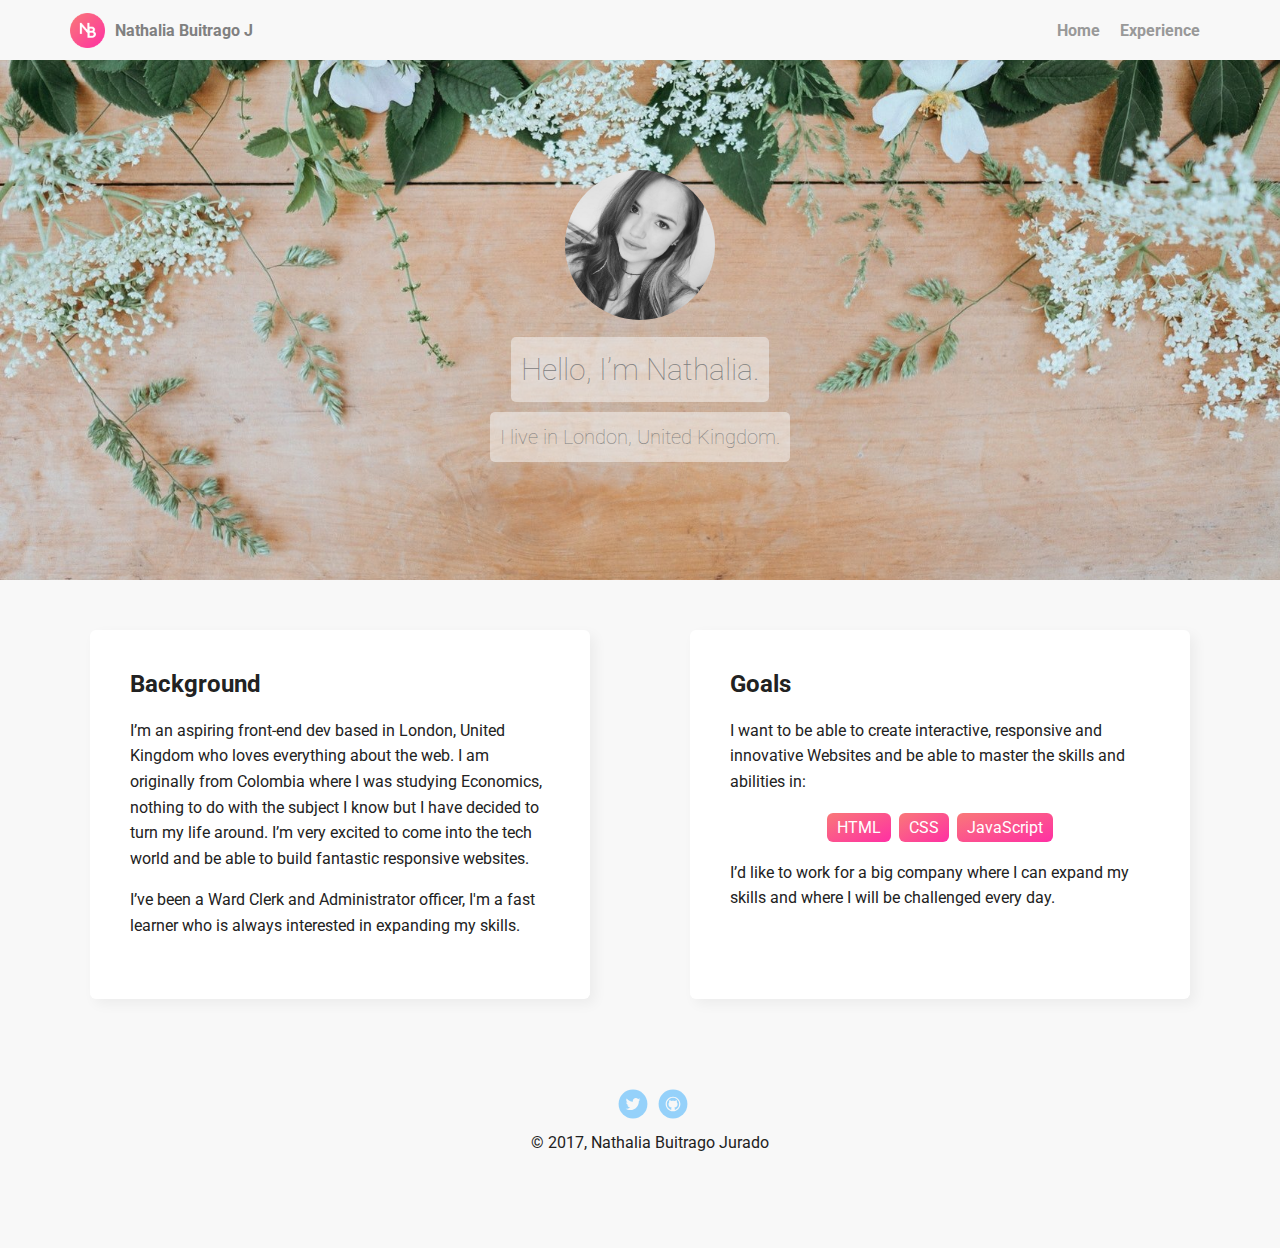
<file: index.html>
<!doctype html>
<html lang="en">
<head>
  <meta charset="utf-8">
  <title>Nathalia Buitrago J</title>
  <meta name="viewport" content="width=device-width, initial-scale=1.0">
  <link rel="stylesheet" href="styles.css">
  <link href="https://fonts.googleapis.com/css?family=Muli%7CRoboto:400,300,500,700,900" rel="stylesheet"></head>
  <body>

    <div class="main-nav">
        <ul class="nav">
          <li><img src="images/logo.png" alt="Nathalia Buitrago J Profile"></li>
          <li class="name">Nathalia Buitrago J</li>
          <li class="links"><a href="index.html">Home</a></li>
          <li class="links"><a href="experience.html" target="_blank">Experience</a></li>
        </ul>
    </div>

    <header>
      <img src="images/nathaliabj.jpg" alt="Nathalia Buitrago Jurado" class="profile-image">
      <h1 class="tag name">Hello, I’m Nathalia.</h1>
      <p class="tag location">I live in London, United Kingdom.</p>
    </header>

    <main class="flex">
      <div class="card">
        <h2>Background</h2>
        <p>I’m an aspiring front-end dev based in London, United Kingdom who loves everything about the web. I am originally from Colombia where I was studying Economics, nothing to do with the subject I know but I have decided to turn my life around. I’m very excited to come into the tech world and be able to build fantastic responsive websites.</p>
        <p>I’ve been a Ward Clerk and Administrator officer, I'm a fast learner who is always interested in expanding my skills.</p>
      </div>

      <div class="card">
        <h2>Goals</h2>
        <p>I want to be able to create interactive, responsive and innovative Websites and be able to master the skills and abilities in:</p>
        <ul class="skills">
          <li>HTML</li>
          <li>CSS</li>
          <li>JavaScript</li>
        </ul>
        <p>I’d like to work for a big company where I can expand my skills and where I will be challenged every day.</p>
      </div>

    </main>
    <footer>
      <ul>
        <li><a href="https://twitter.com/NathaliaBJurado" target="_blank" class="social twitter">Twitter</a></li>
        <li><a href="https://github.com/nathaliabj" target="_blank" class="social github">Github</a></li>
      </ul>
      <p class="copyright">&copy; 2017, Nathalia Buitrago Jurado</p>
    </footer>
  </body>
  </html>
</file>
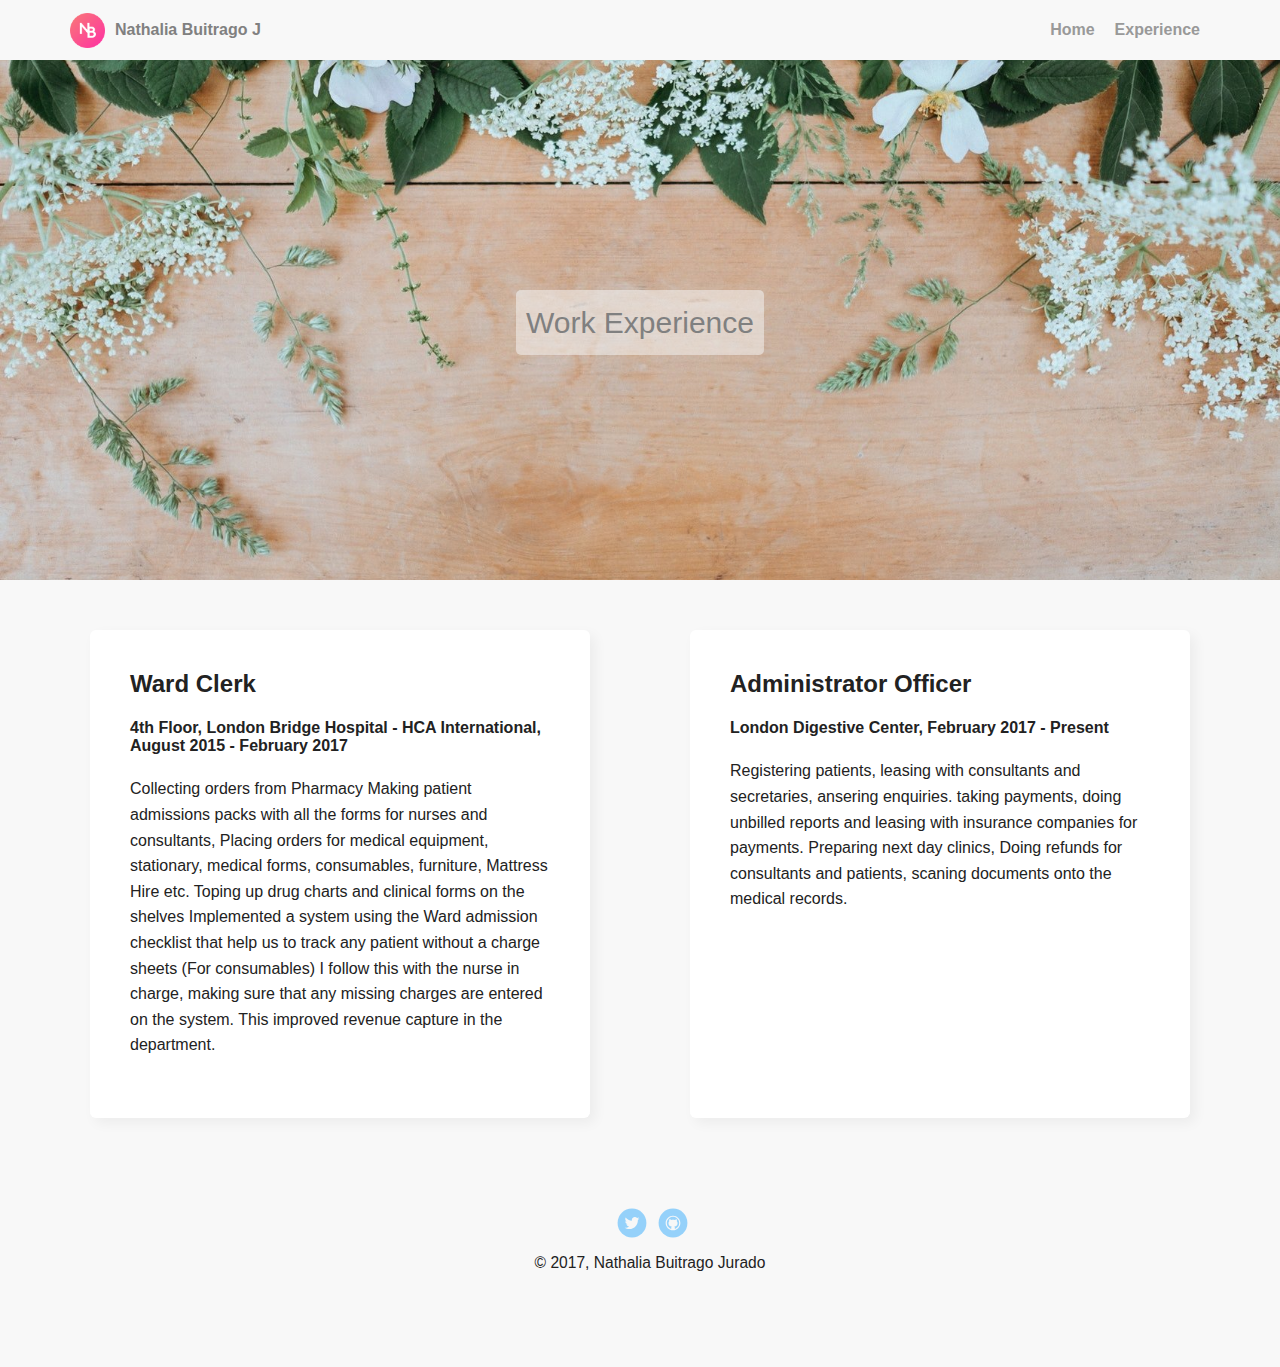
<file: experience.html>
<!DOCTYPE html>
<html>
  <head>
    <meta charset="utf-8">
    <title>Nathalia Buitrago J</title>
    <link rel="stylesheet" href="styles.css">
  </head>
  <body>
    <div class="main-nav exper">
        <ul class="nav">
          <li><img src="images/logo.png" alt="Logo"></li>
          <li class="name">Nathalia Buitrago J</li>
          <li class="links"><a href="index.html">Home</a></li>
          <li class="links"><a href="#">Experience</a></li>
        </ul>
    </div>

    <header id="exp-header">
      <h1 class="tag work-exp">Work Experience</h1>
    </header>


    <main class="flex">
      <div class="card experience">
        <h2>Ward Clerk</h2>
        <h4>4th Floor, London Bridge Hospital - HCA International, August 2015 - February 2017</h4>
        <p>
        Collecting orders from Pharmacy
        Making patient admissions packs with all the forms for nurses and consultants,
        Placing orders for medical equipment, stationary, medical forms, consumables, furniture, Mattress Hire etc. Toping up drug charts and clinical forms on the shelves
        Implemented a system using the Ward admission checklist that help us to track any patient without a charge sheets (For consumables) I follow this with the nurse in charge, making sure that any missing charges are entered on the system. This improved revenue capture in the department.
    </p>
      </div>

      <div class="card experience">
        <h2>Administrator Officer</h2>
        <h4>London Digestive Center,  February 2017 - Present </h4>
        <p> Registering patients, leasing with consultants and secretaries, ansering enquiries. taking payments, doing unbilled reports and leasing with insurance companies for payments. Preparing next day clinics, Doing refunds for consultants and patients, scaning documents onto the medical records.
      </div>
    </main>

    <footer>
      <ul>
        <li><a href="https://twitter.com/NathaliaBJurado" class="social twitter">Twitter</a></li>
        <li><a href="https://github.com/nathaliabj" class="social github">Github</a></li>
      </ul>
      <p class="copyright">&copy; 2017, Nathalia Buitrago Jurado</p>
    </footer>
  </body>
</html>
</file>
<file: styles.css>
/* Global Layout Set-up */
* {
  box-sizing: border-box;
}

body {
  margin: 0;
  padding: 0;
  text-align: center;
  font-family: 'Roboto', sans-serif;
  color: #222;
  background: #f8f8f8;
}
/* Link Styles */

a {
  text-decoration: none;
  color: #999;
}
a:hover {
  color: #6633ff;
}

/* Section Styles */

.main-nav {
  width: 100%;
  background: #f8f8f8;
  color: grey;
  min-height: 30px;
  padding: 10px;
  position: fixed;
  text-align: center;
  max-height: 60px;
}
.nav {
  display: flex;
  justify-content: space-around;
  font-weight: 700;
  list-style-type: none;
  margin: 0 auto;
}

.nav .name {
    display: block;
    margin-right: auto;
    color: grey;
    padding: 11px 10px 10px 10px;
}

.nav .links {
  padding: 11px 10px 10px 10px;
}

.nav li img {
height: 35px;
margin-top: 3px;
}

.nav a {
  transition: all .5s;
}
.nav a:hover {
  color: #F97878;
}

header {
  height: 580px;
  text-align: center;
  background:  url("images/rbackground.jpg") no-repeat center;
background-size: cover;
  overflow: hidden;
  padding-top: 60px;
}


header {
  line-height: 1.5;
}
header .profile-image {
  margin-top: 110px;
  width: 150px;
  height: 150px;
  border-radius: 50%;
  transition: all .5s;

}
header .profile-image:hover {
  transform: scale(1.2) rotate(1deg);
  border: solid 2.5px #F97878;
}
.tag {
  background-color: rgba(248,248,248,.5);
  color: grey;
  padding: 10px;
  border-radius: 5px;
  display: table;
  margin: 10px auto;
  font-size: 30px;
  font-weight: lighter;
  transition: all .5s;
}

.tag:hover {
  background-color: rgba(249,120,120,.5);
  color: #fff;
}

.location {
  background-color: rgba(192,192,192,1,.5);
  color: grey;
  font-size: 20px;


}
.card {
  margin: 30px;
  padding: 20px 40px 40px;
  max-width: 500px;
  text-align: left;
  background: #fff;
  border-bottom: 4px solid white ;
  border-radius: 6px;
  transition: all .5s;
  box-shadow: 5px 5px 13px rgba(0,0,0, .05);
}
.card:hover {
  border-color: #F97878;
}

ul.skills {
  padding: 0;
  text-align: center;
}

.skills li {
  border-radius: 6px;
  display: inline-block;
  background:linear-gradient(to bottom right, #F97878, #FF2FA4);
  color: white;
  padding: 5px 10px;
  margin: 2px;

}


footer {
  width: 100%;
  min-height: 30px;
  padding: 20px 0 40px 20px;
}

footer .copyright {
  top: -8px;
  font-size: .75em;
}

footer ul {
  list-style-type: none;
  margin: 0;
  padding: 0;
}

footer ul li {
  display: inline-block;
}

a.social {
  display: inline-block;
  text-indent: -9999px;
  margin-left: 5px;
  width: 30px;
  height: 30px;
  background-size: 30px 30px;
  opacity: .4;
  transition: all .5s;
}
a.twitter {
  background-image: url(images/twitter.svg);
}
a.linkedin {
  background-image: url(images/linkedin.svg);
}
a.github {
  background-image: url(images/github.svg);
}
a.social:hover {
  opacity: 1;
}
.clearfix {
  clear: both;
}

/* Styles for larger screens */
@media screen and (min-width: 720px) {

  .flex {
      display: -ms-flexbox;      /* TWEENER - IE 10 */
      display: flex;
      max-width: 1200px;
      -ms-flex-pack: distribute;
      justify-content: space-around;
      margin: 0 auto;
  }

  header {
    min-height: 470px;
  }

  .nav {
    max-width: 1200px;
    padding: 0 30px;
  }


  main {
    padding-top: 20px;
  }

  main p {
    line-height: 1.6em;
  }

  footer {
    font-size: 1.3em;
    max-width: 1200px;
    margin: 40px auto;
  }

}

/*   ----- Experience styling -----   */


.experience {
  margin-top: 30px;
}

.work-exp {
  margin-top: 230px;
}
</file>
